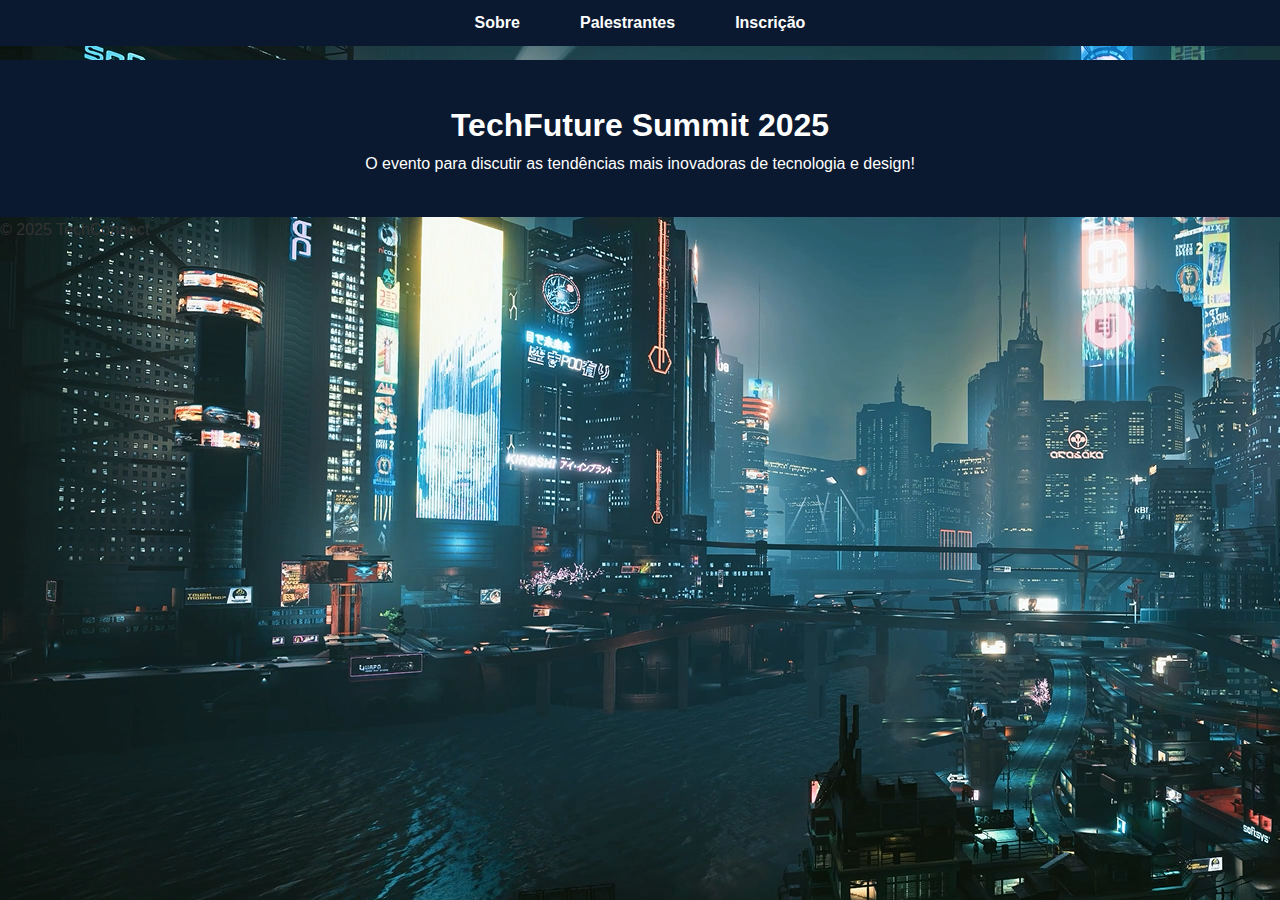
<file: index.html>
<!DOCTYPE html>
<html lang="pt-BR">
<head>
  <meta charset="UTF-8" />
  <meta name="viewport" content="width=device-width, initial-scale=1.0"/>
  <title>TechFuture Summit 2025</title>
  <link rel="stylesheet" href="style.css" />
  <style>
    body {
      background-image: url(imgbackground.css/back.png)
    }

  </style>
</head>
<body>

  <nav class="navbar">
    <ul>
      <li><a href="sobre.html">Sobre</a></li>
      <li><a href="palestrantes.html">Palestrantes</a></li>
      <li><a href="inscricao.html">Inscrição</a></li>
    </ul>
  </nav>

  <header>
    <h1>TechFuture Summit 2025</h1>
    <p>O evento para discutir as tendências mais inovadoras de tecnologia e design!</p>
  </header>

  <footer>
    <p>&copy; 2025 TechConnect</p>
  </footer>

</body>
</html>
</file>
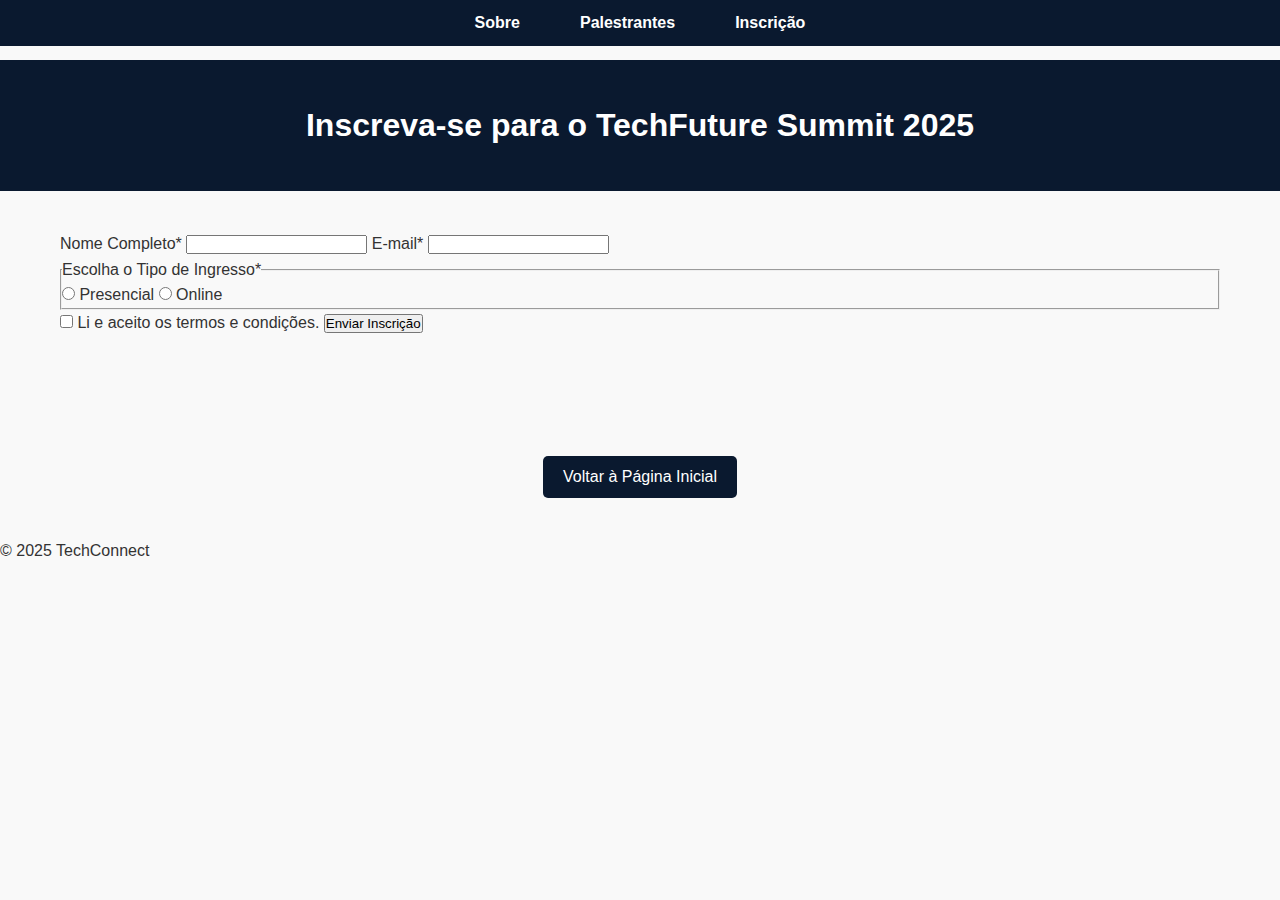
<file: inscricao.html>
<!DOCTYPE html>
<html lang="pt-BR">
<head>
  <meta charset="UTF-8" />
  <meta name="viewport" content="width=device-width, initial-scale=1.0"/>
  <title>Inscrição | TechFuture Summit 2025</title>
  <link rel="stylesheet" href="style.css" />
</head>
<body>

  <nav class="navbar">
    <ul>
      <li><a href="sobre.html">Sobre</a></li>
      <li><a href="palestrantes.html">Palestrantes</a></li>
      <li><a href="inscricao.html">Inscrição</a></li>
    </ul>
  </nav>

  <header>
    <h1>Inscreva-se para o TechFuture Summit 2025</h1>
  </header>

  <section>
    <form action="#" method="POST">
      <label for="nome">Nome Completo*</label>
      <input type="text" id="nome" name="nome" required />

      <label for="email">E-mail*</label>
      <input type="email" id="email" name="email" required />

      <fieldset>
        <legend>Escolha o Tipo de Ingresso*</legend>
        <label><input type="radio" name="ingresso" value="presencial" required /> Presencial</label>
        <label><input type="radio" name="ingresso" value="online" required /> Online</label>
      </fieldset>

      <label>
        <input type="checkbox" required />
        Li e aceito os termos e condições.
      </label>

      <button type="submit">Enviar Inscrição</button>
    </form>
  </section>

  <section class="botao-voltar">
    <a href="index.html"><button>Voltar à Página Inicial</button></a>
  </section>

  <footer>
    <p>&copy; 2025 TechConnect</p>
  </footer>

</body>
</html>
</file>
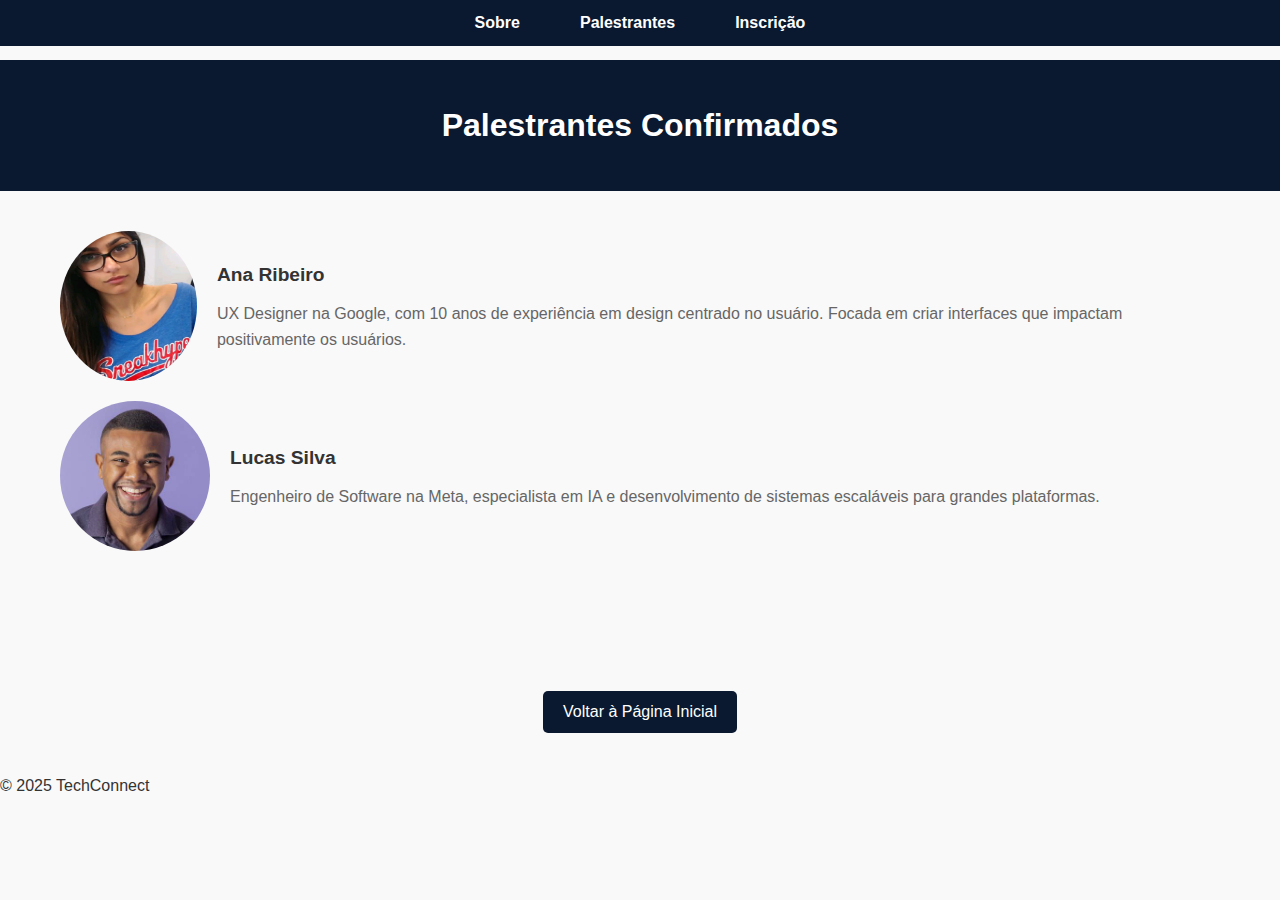
<file: palestrantes.html>
<!DOCTYPE html>
<html lang="pt-BR">
<head>
  <meta charset="UTF-8" />
  <meta name="viewport" content="width=device-width, initial-scale=1.0"/>
  <title>Palestrantes | TechFuture Summit 2025</title>
  <link rel="stylesheet" href="style.css" />
</head>
<body>

  <nav class="navbar">
    <ul>
      <li><a href="sobre.html">Sobre</a></li>
      <li><a href="palestrantes.html">Palestrantes</a></li>
      <li><a href="inscricao.html">Inscrição</a></li>
    </ul>
  </nav>

  <header>
    <h1>Palestrantes Confirmados</h1>
  </header>

  <section>
    <div class="palestrante">
      <img src="img.css/ana_ribeiro.jpeg" alt="Ana Ribeiro" />
      <div>
        <h3>Ana Ribeiro</h3>
        <p>UX Designer na Google, com 10 anos de experiência em design centrado no usuário. Focada em criar interfaces que impactam positivamente os usuários.</p>
      </div>
    </div>

    <div class="palestrante">
      <img src="img.css/lucas_silva.jpg" alt="Lucas Silva" />
      <div>
        <h3>Lucas Silva</h3>
        <p>Engenheiro de Software na Meta, especialista em IA e desenvolvimento de sistemas escaláveis para grandes plataformas.</p>
      </div>
    </div>
  </section>

  <section class="botao-voltar">
    <a href="index.html"><button>Voltar à Página Inicial</button></a>
  </section>

  <footer>
    <p>&copy; 2025 TechConnect</p>
  </footer>

</body>
</html>
</file>
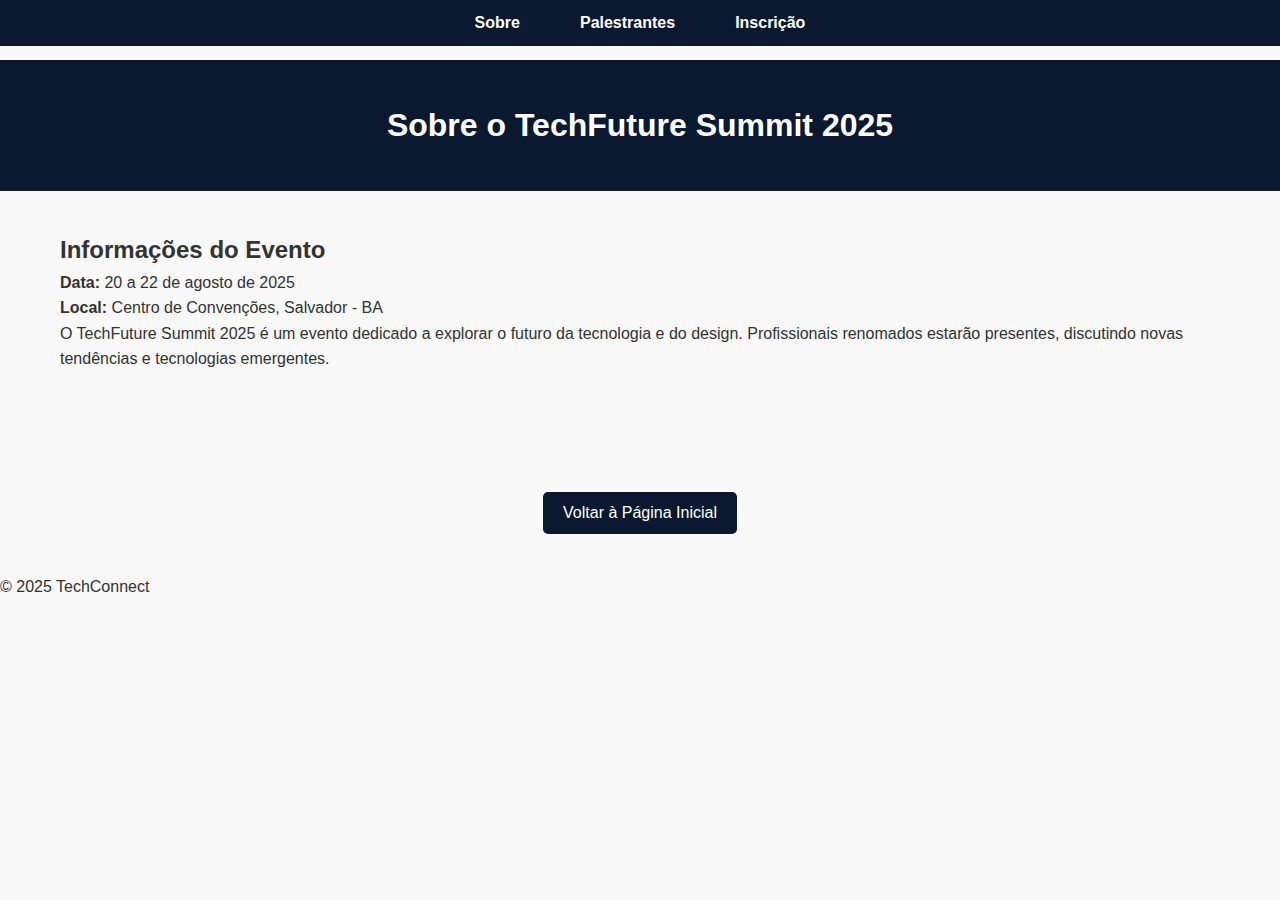
<file: sobre.html>
<!DOCTYPE html>
<html lang="pt-BR">
<head>
  <meta charset="UTF-8" />
  <meta name="viewport" content="width=device-width, initial-scale=1.0"/>
  <title>Sobre o Evento | TechFuture Summit 2025</title>
  <link rel="stylesheet" href="style.css" />
</head>
<body>

  <nav class="navbar">
    <ul>
      <li><a href="sobre.html">Sobre</a></li>
      <li><a href="palestrantes.html">Palestrantes</a></li>
      <li><a href="inscricao.html">Inscrição</a></li>
    </ul>
  </nav>

  <header>
    <h1>Sobre o TechFuture Summit 2025</h1>
  </header>

  <section>
    <h2>Informações do Evento</h2>
    <p><strong>Data:</strong> 20 a 22 de agosto de 2025</p>
    <p><strong>Local:</strong> Centro de Convenções, Salvador - BA</p>
    <p>O TechFuture Summit 2025 é um evento dedicado a explorar o futuro da tecnologia e do design. Profissionais renomados estarão presentes, discutindo novas tendências e tecnologias emergentes.</p>
  </section>

  <section class="botao-voltar">
    <a href="index.html"><button>Voltar à Página Inicial</button></a>
  </section>

  <footer>
    <p>&copy; 2025 TechConnect</p>
  </footer>

</body>
</html>
</file>
<file: style.css>
:root {
  --primaria: #0a192f;
  --secundaria: #64ffda;
  --fundo: #f9f9f9;
  --texto: #333;
}

* {
  margin: 0;
  padding: 0;
  box-sizing: border-box;
}

body {
  font-family: 'Segoe UI', sans-serif;
  background-color: var(--fundo);
  color: var(--texto);
  line-height: 1.6;
}

.navbar {
  position: fixed;
  top: 0;
  left: 0;
  width: 100%;
  background-color: var(--primaria);
  padding: 10px 0;
  z-index: 1000;
}

.navbar ul {
  display: flex;
  justify-content: center;
  list-style: none;
}

.navbar li {
  margin: 0 20px;
}

.navbar a {
  text-decoration: none;
  color: white;
  font-weight: bold;
  padding: 10px;
  transition: background-color 0.3s;
}

.navbar a:hover {
  background-color: var(--secundaria);
  color: #000;
}

header {
  background-color: var(--primaria);
  color: white;
  padding: 40px 20px;
  text-align: center;
  margin-top: 60px; 
}

section {
  padding: 40px 20px;
  max-width: 1200px;
  margin: 0 auto;
}

.palestrantes-container {
  display: flex;
  flex-wrap: wrap;
  justify-content: space-between;
  gap: 20px;
}

.palestrante {
  display: flex;
  gap: 20px;
  margin-bottom: 20px;
  align-items: center;
}

.palestrante img {
  border-radius: 50%;
  width: 150px;
  height: 150px;
}

.palestrante h3 {
  font-size: 1.2rem;
  margin-bottom: 10px;
}

.palestrante p {
  font-size: 1rem;
  color: #666;
}

.botao-voltar {
  text-align: center;
  margin-top: 40px;
}

.botao-voltar button {
  padding: 12px 20px;
  background-color: var(--primaria);
  color: white;
  border: none;
  border-radius: 5px;
  cursor: pointer;
  font-size: 1rem;
  transition: background-color 0.3s;
}

.botao-voltar button:hover {
  background-color: var(--secundaria);
}

@media (max-width: 768px) {
  .palestrantes-container {
    flex-direction: column;
    align-items: center;
  }

  .palestrante {
    width: 80%;
  }
}
</file>
